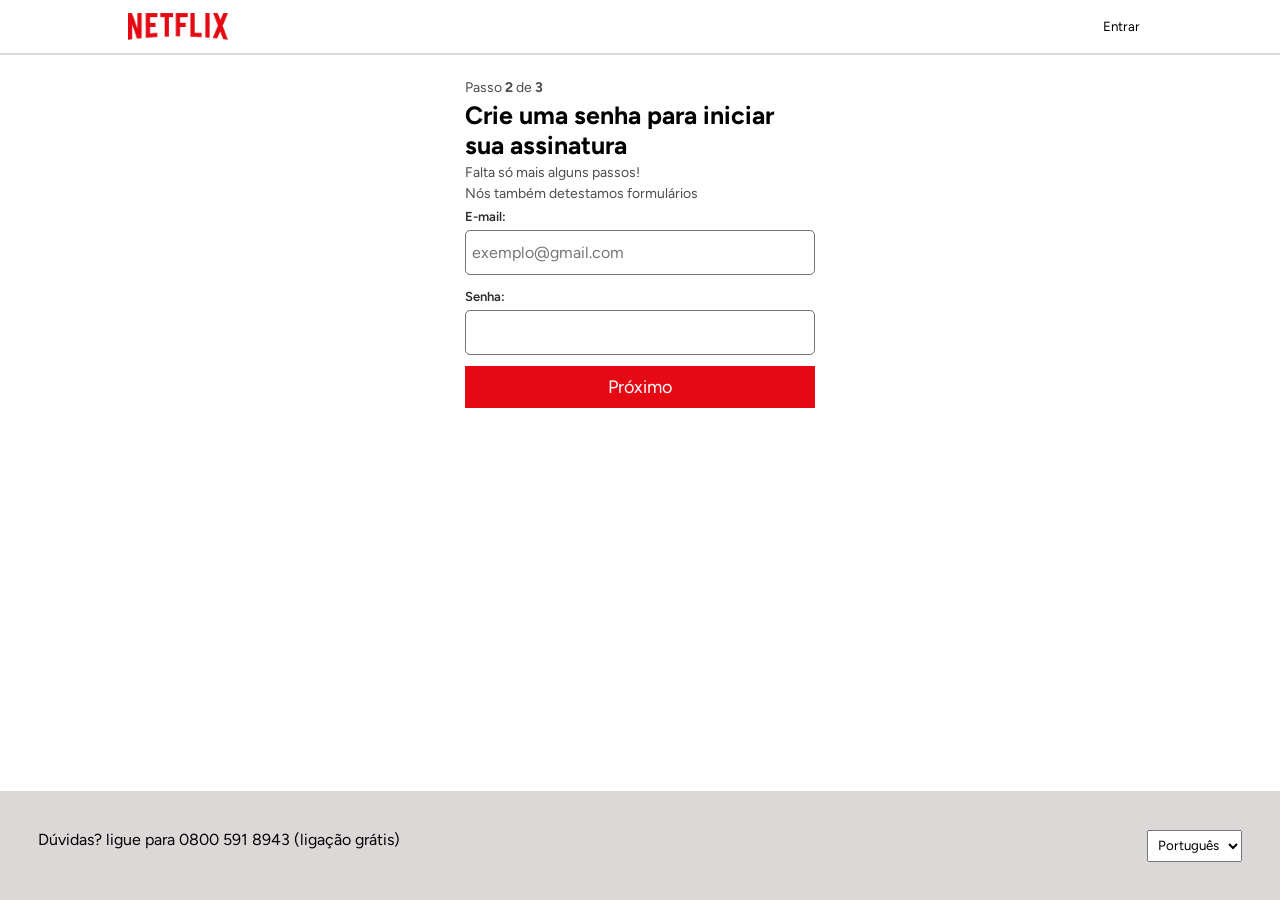
<file: index.html>
<!DOCTYPE html>
<html lang="pt-br">
    <head>
        <meta charset="UTF-8">
        <meta name="viewport" content="width=device-width, initial-scale=1.0">
        <link rel="stylesheet" href="./css/cadastro.css">
        <title>Crie uma senha para iniciar sua assinatura</title>
    </head>
    <body>
        <div>
            <section>
                <header>
                    <img src="./img/logotipo.png" alt="NETFLIX">
                    <button type="button">Entrar</button>
                </header>
                <main>
                    <p>Passo <strong>2</strong> de <strong>3</strong></p>
                    <h1>Crie uma senha para iniciar sua assinatura</h1>
                    <p>Falta só mais alguns passos!</p>
                    <p>Nós também detestamos formulários</p>
                    <form name="cadrastro" method="post">
                        <div class="field">
                            <label for="email">E-mail:</label>
                            <input type="email" name="email" id="email" placeholder="exemplo@gmail.com" required>
                        </div>
                        <div class="field">
                            <label for="senha">Senha:</label>
                            <input type="password" name="senha" id="senha" required>
                        </div>
                        <button type="submit">Próximo</button>
                    </form>
                </main>
            </section>
            <footer>
                <p>Dúvidas? ligue para 0800 591 8943 (ligação grátis)</p>
                <select name="idioma">
                    <option value="portugues">Português</option>
                    <option value="ingles">Inglês</option>
                    <option value="frances">Francês</option>
                    <option value="espanhol">Espanhol</option>
                </select>
            </footer>
        </div>
    </body>
</html>
</file>
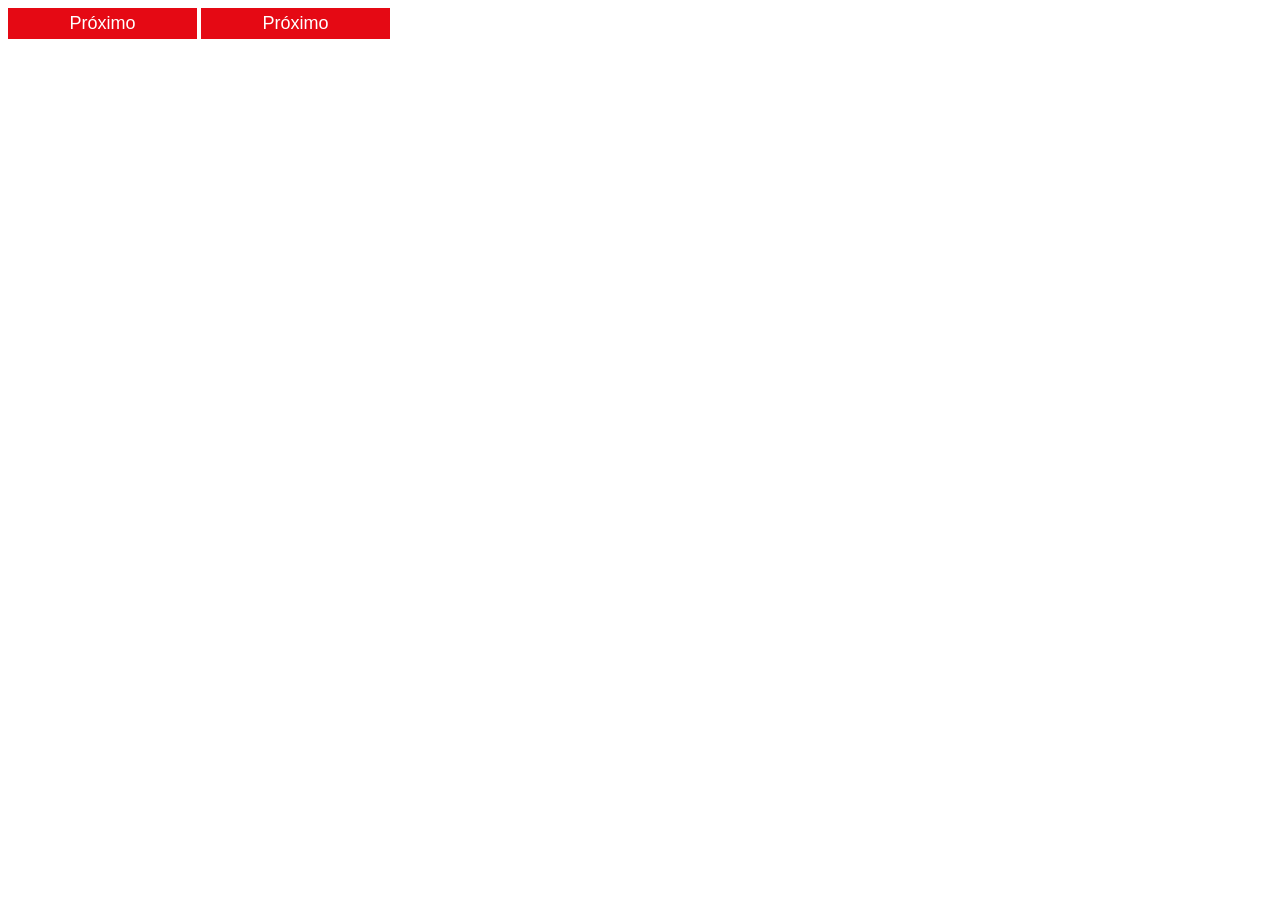
<file: button.html>
<!DOCTYPE html>
<html lang="pt-br">
    <head>
        <meta charset="UTF-8">
        <meta name="viewport" content="width=device-width, initial-scale=1.0">
        <link rel="stylesheet" href="./css/button.css">
        <title>Netflix</title>
    </head>
    <body>
        <div>
            <button class="btn btn-primary" type="button">Próximo</button>
            <button class="btn btn-secudare" type="button">Próximo</button>
        </div>
    </body>
</html>
</file>
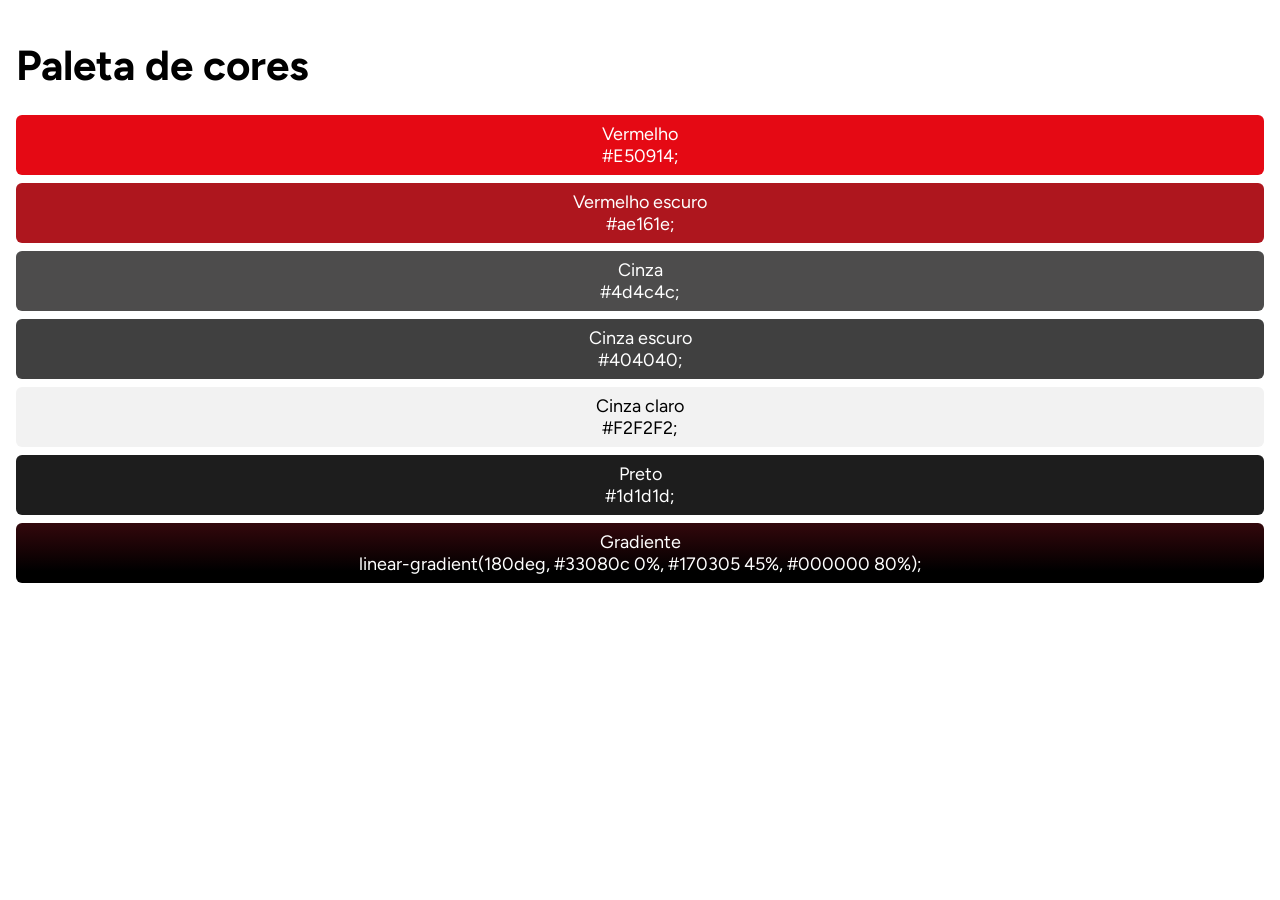
<file: paleta.html>
<!DOCTYPE html>
<html lang="pt-br">
    <head>
        <meta charset="UTF-8">
        <meta name="viewport" content="width=device-width, initial-scale=1.0">
        <link rel="stylesheet" href="./css/paleta.css">
        <title>Paleta de cores</title>
    </head>
    <body>
       
        <h1>Paleta de cores</h1>

        <ul class="paleta">
            <li style="background-color:#E50914; color: #fff;">
                <p>Vermelho</p>
                <p>#E50914;</p>
            </li>
            <li style="background-color:#ae161e; color: #fff;">
                <p>Vermelho escuro</p>
                <p>#ae161e;</p>
            </li>
            <li style="background-color:#4d4c4c; color: #fff;">
                <p>Cinza</p>
                <p>#4d4c4c;</p>
            </li>
            <li style="background-color:#404040; color: #fff;">
                <p>Cinza escuro</p>
                <p>#404040;</p>
            </li>
            <li style="background-color:#F2F2F2; color: #000;">
                <p>Cinza claro</p>
                <p>#F2F2F2;</p>
            </li>
            <li style="background-color:#1d1d1d; color: #fff;">
                <p>Preto</p>
                <p>#1d1d1d;</p>
            </li>
            <li style="background:linear-gradient(180deg, #33080c 0%, #170305 45%, #000000 80%); color: #fff;">
                <p>Gradiente</p>
                <p>linear-gradient(180deg, #33080c 0%, #170305 45%, #000000 80%);</p>
            </li>     
        </ul>
    </body>
</html>
</file>
<file: css/cadastro.css>
@import url('https://fonts.googleapis.com/css2?family=Figtree:ital,wght@0,300..900;1,300..900&display=swap');

* {
    margin: 0;
    padding: 0;
    box-sizing: border-box;
    font-family: "Figtree", sans-serif;
    font-optical-sizing: auto;
    font-style: normal;
}

html, body {
    width: 100%;
    height: 100%;
    background: #fff;
}

body > div {
    width: 100%;
    height: 100%;
    display: flex;
    flex-direction: column;
    justify-content: space-between;
}

header > img {
    width: 100px;
}

header > button {
    width: fit-content;
    border: none;
    background-color: #fff;
    padding: 3px 12px;
    cursor: pointer;
}

header > button:hover {
    background-color: #F2F2F2;;
}

header {
    display:flex;
    justify-content: space-between;
    border-bottom: 2px solid #ddd8d8;
    padding: 1% 10%;
}

main {
    width: 350px;
    margin: 0 auto;
    padding: 20px 0px;
}

main > p {
    font-size: 14px;
    color: #4d4c4c;
    margin: 4px 0;
}

h1 {
    font-size: 25px;
}

form > div.field {
    display: flex;
    gap: 6px;
    margin: 3px 0;
    flex-direction: column;
}

form > div.field > label {
    font-size: 13px;
    font-weight: 600;
    color: #2b2a2a;
}

form {
    display: flex; 
    flex-direction: column;
    gap: 8px;
}

form > div.field > input {
    padding: 12px 6px;
    font-size: 16px;
    border: 1.5px solid #747272;
    border-radius: 5px;
}

form > button {
    background-color:#E50914;
    color: #fff;
    border: none;
    padding: 10px 0; 
    font-size: 18px;
    cursor: pointer;
    transition: 0.5s;
}

form > button:hover {
    background-color: #ae161e;
}

footer {
    display:flex;
    justify-content: space-between;
    background-color:#ddd8d8;
    padding: 3%;
}

footer > select {
    padding: 6px;
}
</file>
<file: css/button.css>
button.btn {
    background-color:#E50914;
    color: #fff;
    border: none;
    width: 5cm;
    padding: 5px 0;
    font-size: 18px;
    cursor: pointer;
}

button.btn:hover{
    background-color:#ae161e; color
}
</file>
<file: css/paleta.css>
@import url('https://fonts.googleapis.com/css2?family=Figtree:ital,wght@0,300..900;1,300..900&display=swap');

* {
    margin: 0;
    padding: 0;
    box-sizing: border-box;
    font-family: "Figtree", sans-serif;
    font-optical-sizing: auto;
    font-style: normal;
}

html, body {
    width: 100%;
    height: 100%;
}

body {
    padding: 16px;
}

h1 {
    font-size: 42px;
    margin: 24px 0;
}

ul.paleta {
    list-style: none;
    display: flex;
    flex-direction: column;
    row-gap: 8px;
}

ul.paleta > li {
    padding: 8px;
    border-radius: 6px;
    text-align: center;
    font-size: 18px;
}
</file>
